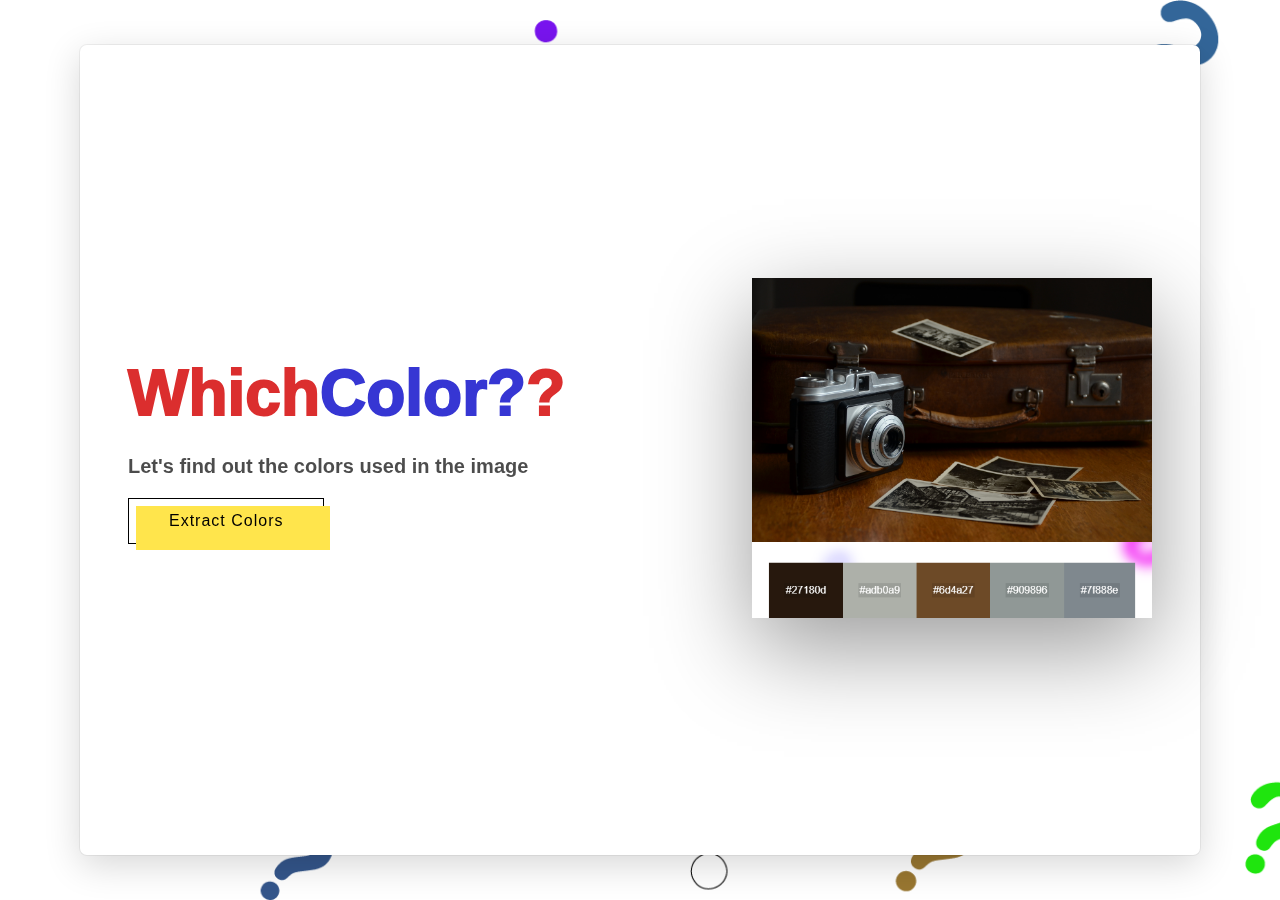
<file: index.html>
<!DOCTYPE html>
<html lang="en">
<head>
    <meta charset="UTF-8">
    <meta http-equiv="X-UA-Compatible" content="IE=edge">
    <meta name="viewport" content="width=device-width, initial-scale=1.0">
    <title>WhichColor - Find out the colors used in the image</title>
    <link rel="stylesheet" href="css/index.css">
</head>
<body>
    <div class="main-container">
       <div class="left">
        <h1> Which<span>Color?</span>?</h1>
        <h3>Let's find out the colors used in the image</h3>
        <button class="btn" role="button"><a href="extract.html">Extract Colors</a></button>
       </div>
       <div class="right">
        <img src="imgs/demo.png" alt="">
       </div>
    </div>
</body>
</html>
</file>
<file: css/index.css>
*{
    margin: 0;
    padding: 0;
}
body{
    background-image: url('../imgs/background.png');
    background-position: center;
    background-size: cover;
    height: 100vh;
    width: 100vw;
    display: flex;
    justify-content: center;
    align-items: center;
    font-family: sans-serif;
}
.main-container{
    display: flex;
    align-items: center;
    justify-content: space-between;
    height: 90vh;
    width: 80vw;
    border-radius: 7px;
    box-shadow: rgba(0, 0, 0, 0.16) 0px 10px 36px 0px, rgba(0, 0, 0, 0.06) 0px 0px 0px 1px;
    background: white;
    padding: 0 3rem;
    backdrop-filter: blur(5px);
}
.left h1{
   font-size: 4rem; 
   font-weight: 1000;
   color: rgb(219, 46, 46);
}
.left h1 span{
    color: rgb(54, 54, 211);
}
.left h3{
    margin: 25px 0 20px ;
    font-size: 1.25rem; 
    color: rgba(0, 0, 0 ,0.7);
}
.btn {
  font-size: 16px;
  font-weight: 200;
  letter-spacing: 1px;
  padding: 13px 20px 13px;
  outline: 0;
  border: 1px solid black ; 
  cursor: pointer;
  position: relative;
  background-color: rgba(0, 0, 0, 0);
  user-select: none;
  -webkit-user-select: none;
  touch-action: manipulation;
  z-index: 1;
}

.btn::after {
  content: "";
  background-color: #ffe54c;
  width: 100%;
  z-index: -1;
  position: absolute;
  height: 100%;
  top: 7px;
  left: 7px;
  transition: 0.2s;
}

.btn:hover::after {
  top: 0px;
  left: 0px;
}
.btn a{
  text-decoration: none;
  color: #000;
}
@media (min-width: 768px) {
  .btn {
    padding: 13px 40px 13px;
  }
}

img{
    max-height: 600px ;
    max-width: 400px ;
    box-shadow: rgba(0, 0, 0, 0.4) 0px 30px 90px;
}
@media (max-width: 1200px) {
  .main-container {
    width: 85vw ;
  }
}
@media (max-width: 1125px) {
  .left h1{
    font-size: 3.5rem;
  }
  .left h3{
    font-size: 1rem;
  }
  .btn{
    padding: 13px 30px;
  }
}
@media (max-width: 1000px) {
  .right img {
    max-width: 350px ;
    max-height: 550px;
  }
}
@media (max-width:960px) {
  .left h1{
    font-size: 3rem;
  }
  .left h3{
    font-size: 1rem;
  }
  .btn{
    padding: 13px 20px;
  }
}
@media (max-width: 880px) {
  body{
    height: 100%;
  }
  .main-container{
    flex-direction: column;
    height: 100%;
    width: 100%;
    text-align: center;
    justify-content: center;
    padding: 2.5rem 0;
  }
  .right{
    display: flex;
    align-items: center;
    justify-content: center;

  }
  .right img{
    max-width: 400px ;
    max-height: 600px;
  }
  .left{
    margin: 0 0 3.5rem 0;
  }
  
}
@media (max-width:430px) {
  .left h1{
    font-size: 2.5rem;
  }
  .left h3{
    font-size: 1rem;
  }
  .btn{
    padding: 13px 10px;
  }
  .right img{
    max-width: 300px ;
    max-height: auto;
  }
  .main-container{
    height: 100vh;
    padding: 0;
    justify-content: space-evenly;
  }
}
</file>
